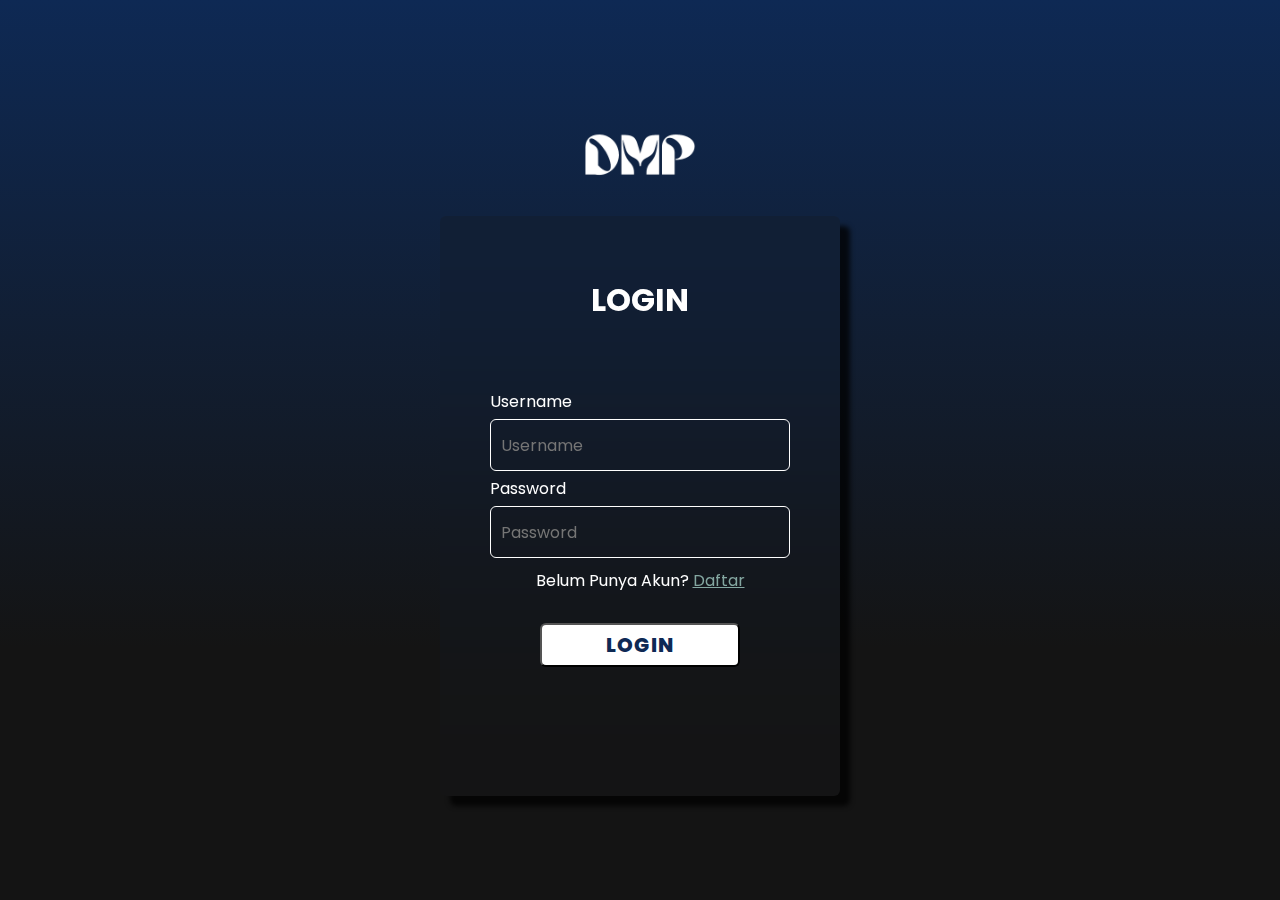
<file: index.html>
<!DOCTYPE html>
<html lang="en">
  <head>
    <meta charset="UTF-8" />
    <meta http-equiv="X-UA-Compatible" content="IE=edge" />
    <meta name="viewport" content="width=device-width, initial-scale=1.0" />
    <title>Login</title>
    <link rel="preconnect" href="https://fonts.googleapis.com" />
    <link rel="preconnect" href="https://fonts.gstatic.com" crossorigin />
    <link
      href="https://fonts.googleapis.com/css2?family=Poppins:wght@100;200;300;400;500;600;700;800;900&display=swap"
      rel="stylesheet"
    />
    <link rel="stylesheet" href="style.css">
    <link rel="icon" href="../img/icon.png">
  </head>
  <body>
    <div class="container">
      <img src="img/logo.png" alt="logo-dmp" class="logo">
      <div class="form">
        <h1>LOGIN</h1>
        <form action="login.php" method="post" class="main-box">
          <div class="input-box">
            <label for="username">Username</label>
              <input type="text" name="username" placeholder="Username" required/>
        </div>
        <div class="input-box">
          <label for="password">Password</label>
            <input type="password" name="password" placeholder="Password" required/>
          </div>
          
          
          <div class="daftar">
            <p>Belum Punya Akun? <a href="register.html">Daftar</a></p>
          </div>
          <button type="submit">LOGIN</button>
        </form>
      </div>
    </div>
  </body>
</html>
</file>
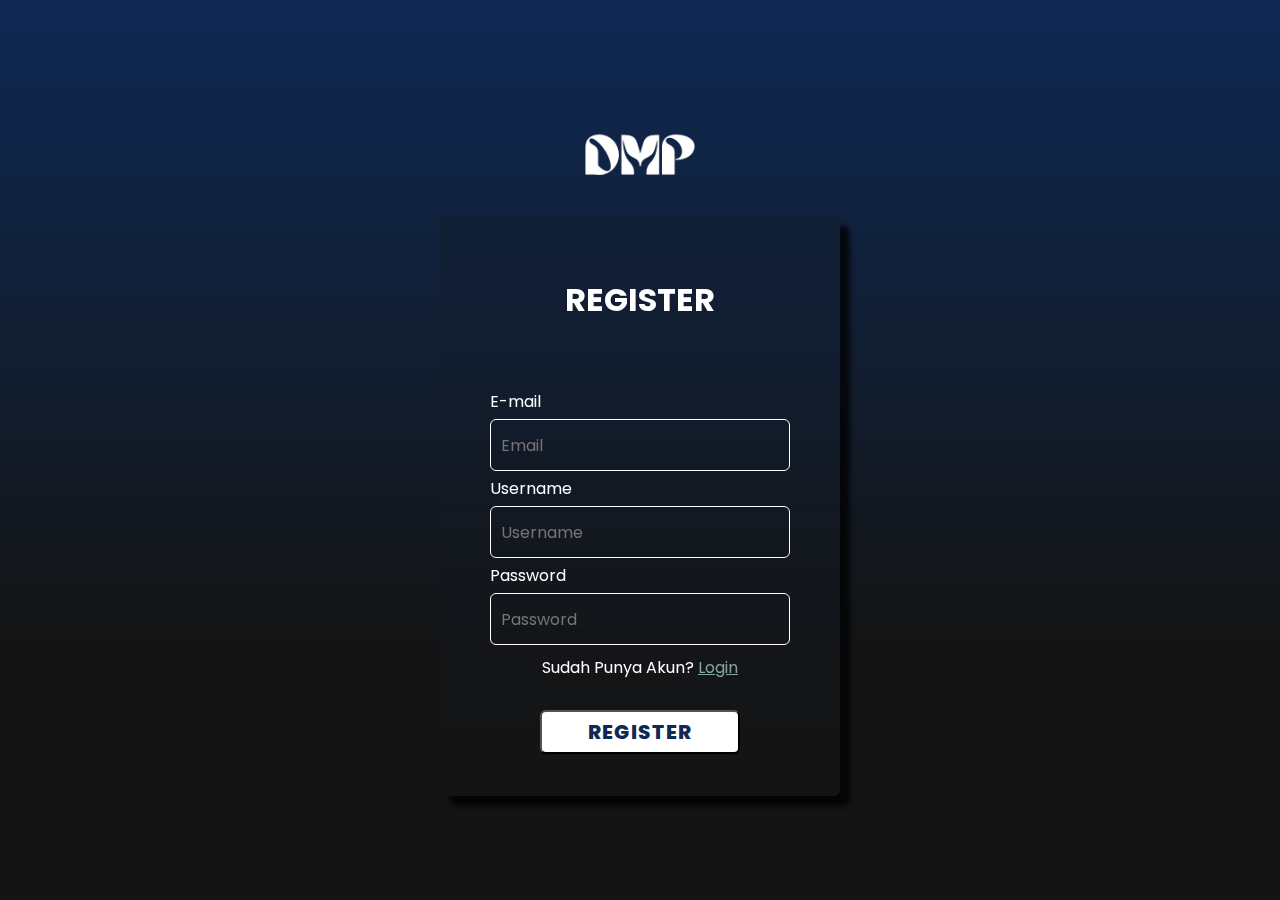
<file: register.html>
<!DOCTYPE html>
<html lang="en">
  <head>
    <meta charset="UTF-8" />
    <meta http-equiv="X-UA-Compatible" content="IE=edge" />
    <meta name="viewport" content="width=device-width, initial-scale=1.0" />
    <title>Register</title>
    <link rel="preconnect" href="https://fonts.googleapis.com" />
    <link rel="preconnect" href="https://fonts.gstatic.com" crossorigin />
    <link
      href="https://fonts.googleapis.com/css2?family=Poppins:wght@100;200;300;400;500;600;700;800;900&display=swap"
      rel="stylesheet"
    />
    <link rel="stylesheet" href="style.css">
  </head>
  <body>
    <div class="container">
      <img src="img/logo.png" alt="logo-dmp" class="logo">
        <div class="form">
          <h1>REGISTER</h1>
        <form action="register.php" method="post" class="main-box">
          <div class="input-box">
            <label for="email">E-mail</label>
              <input type="email" name="email" placeholder="Email" required/>
        </div>
          <div class="input-box">
            <label for="username">Username</label>
              <input type="text" name="username" placeholder="Username" required/>
        </div>
        <div class="input-box">
          <label for="password">Password</label>
          <input type="password" name="password" placeholder="Password" required/>
        </div>
          
        
        <div class="daftar">
          <p>Sudah Punya Akun? <a href="index.html">Login</a></p>
        </div>
        <button type="submit">REGISTER</button>
        </form>
      </div>
    </div>
  </body>
</html>
</file>
<file: style.css>
*,
body,
html {
  margin: 0;
  padding: 0;
  box-sizing: border-box;
  font-family: "Poppins", sans-serif;
}
.container {
  width: 100vw;
  height: 100vh;
  display: flex;
  flex-direction: column;
  justify-content: center;
  align-items: center;
  background: rgb(20,20,20);
background: linear-gradient(0deg, rgba(20,20,20,1) 28%, rgba(14,41,84,1) 100%);
}
.form {
  width: 400px;
  height: 580px;
  /* border: 4px solid #1f6e8c; */
  border-radius: 6px;
  box-shadow: 10px 10px 5px 0px rgba(0, 0, 0, 0.75);
  -webkit-box-shadow: 10px 10px 5px 0px rgba(0, 0, 0, 0.75);
  -moz-box-shadow: 10px 10px 5px 0px rgba(0, 0, 0, 0.75);
  background: transparent;
  backdrop-filter: blur(120px);
}
.form h1 {
  color: rgb(255, 255, 255);
  margin-top: 60px;
  margin-bottom: 60px;
  text-align: center;
}
.main-box {
  display: flex;
  flex-direction: column;
  justify-content: center;
  align-items: center;
  width: 100%;
}
.input-box {
  position: relative;
  /* margin-bottom: 20px; */
  display: flex;
  flex-direction: column;
  justify-content: center;
  
}
.input-box label {
  color: white;
  font-weight: 400;
  pointer-events: none;
  background: transparent;
  margin: 5px 0px;
  width: 50%;
}
input {
  padding: 25px 10px;
  width: 300px;
  height: 40px;
  border-radius: 6px;
  border: 1px solid white;
  background: none;
  color: white;
  font-weight: 400px;
  font-size: 16px;
}
button {
  position: relative;
  top: 30px;
  width: 200px;
  padding: 5px 10px;
  border-radius: 6px;
  font-size: 20px;
  font-weight: 800;
  cursor: pointer;
  background-color: white;
  color: #0e2954;
  letter-spacing: 1px;
}
button:hover {
  background: transparent;
  color: white;
}

.daftar {
  color: white;
  margin-top: 10px;
}
.daftar a {
  color: #84a7a1;
}
.logo {
  width: 7rem;
}

@media (max-width:420px) {
  .form {
    width: 80%;
    height: 90%;
    box-shadow: none;
  }
  .input-box {
    text-align: left;
  }
  button {
    position: relative;
    top: 150px;
    left: 0;
    width: 100%;
    letter-spacing: 2px;
  }
}
</file>
